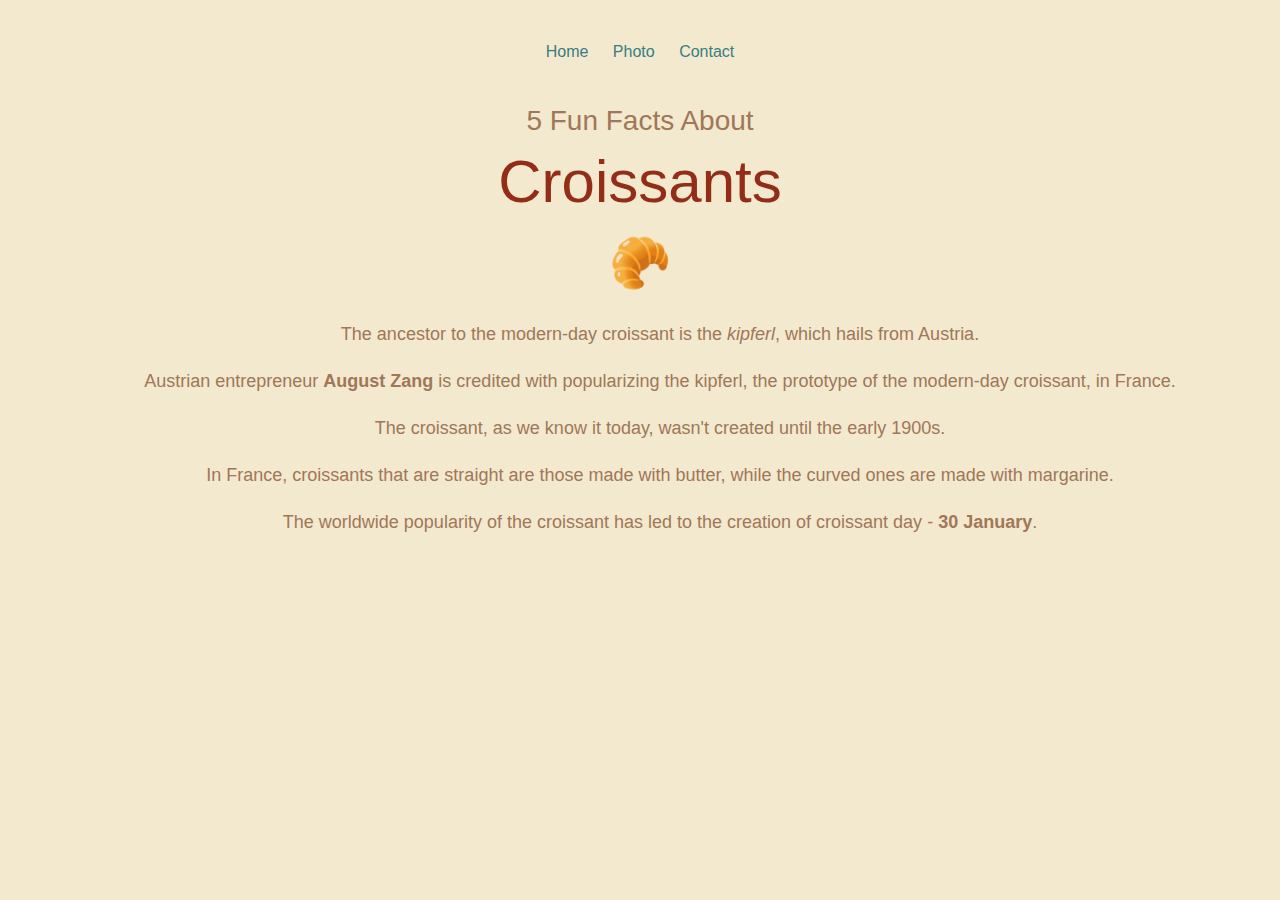
<file: index.html>
<!DOCTYPE html>
<html lang="en">
  <head>
    <meta charset="UTF-8" />
    <meta name="viewport" content="width=device-width, initial-scale=1.0" />
    <meta name="description" content="Learn some fun facts about croissants." />
    <title>5 Fun Facts About Croissants | FlakeyBakeyHeart</title>
    <link
      rel="stylesheet"
      href="https://cdn.jsdelivr.net/npm/bootstrap@4.3.1/dist/css/bootstrap.min.css"
      integrity="sha384-ggOyR0iXCbMQv3Xipma34MD+dH/1fQ784/j6cY/iJTQUOhcWr7x9JvoRxT2MZw1T"
      crossorigin="anonymous"
    />
    <link rel="stylesheet" href="/style/style.css" />
  </head>
  <body>
    <div class="navigation-panel">
      <a href="/index.html" title="Home - FlakeyBakeyHeart">Home</a>
      <a href="/photo.html" title="Photo - FlakeyBakeyHeart">Photo</a>
      <a href="/contact.html" title="Contact - FlakeyBakeyHeart">Contact</a>
    </div>
    <h3>5 Fun Facts About</h3>
    <h1 class="homepage-heading">Croissants</h1>
    <p class="croissant-emoji">🥐</p>
    <ul>
      <li>
        The ancestor to the modern-day croissant is the <em>kipferl</em>, which
        hails from Austria.
      </li>
      <li>
        Austrian entrepreneur <strong>August Zang</strong> is credited with
        popularizing the kipferl, the prototype of the modern-day croissant, in
        France.
      </li>
      <li>
        The croissant, as we know it today, wasn't created until the early
        1900s.
      </li>
      <li>
        In France, croissants that are straight are those made with butter,
        while the curved ones are made with margarine.
      </li>
      <li>
        The worldwide popularity of the croissant has led to the creation of
        croissant day - <strong>30 January</strong>.
      </li>
    </ul>
  </body>
</html>
</file>
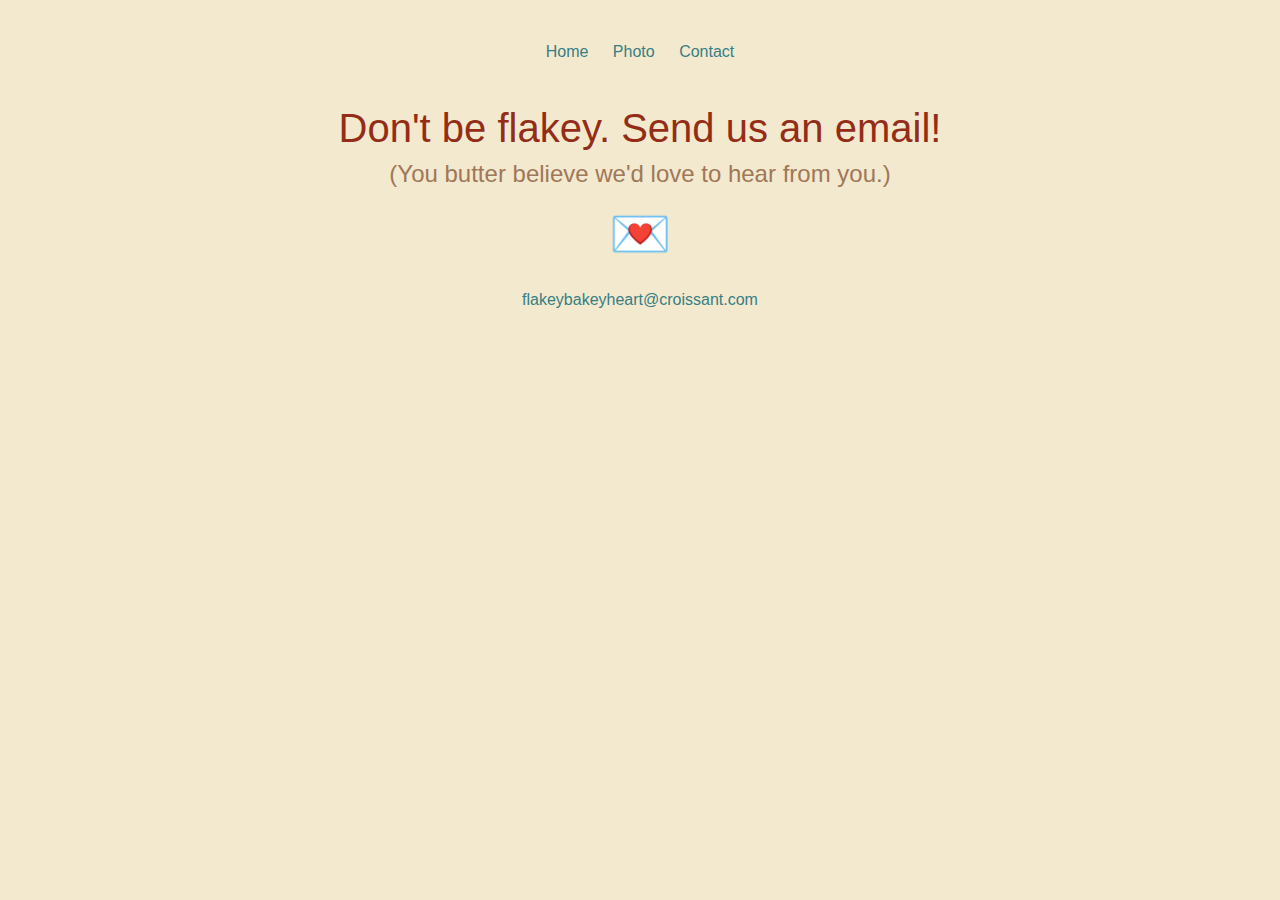
<file: contact.html>
<!DOCTYPE html>
<html lang="en">
  <head>
    <meta charset="UTF-8" />
    <meta name="viewport" content="width=device-width, initial-scale=1.0" />
    <meta name="description" content="Contact the FlakeyBakeyHeart team." />
    <title>Contact our Team | FlakeyBakeyHeart</title>
    <link
      rel="stylesheet"
      href="https://cdn.jsdelivr.net/npm/bootstrap@4.3.1/dist/css/bootstrap.min.css"
      integrity="sha384-ggOyR0iXCbMQv3Xipma34MD+dH/1fQ784/j6cY/iJTQUOhcWr7x9JvoRxT2MZw1T"
      crossorigin="anonymous"
    />
    <link rel="stylesheet" href="/style/style.css" />
  </head>
  <body>
    <div class="navigation-panel">
      <a href="/index.html" title="FlakeyBakeyHeart">Home</a>
      <a href="/photo.html" title="FlakeyBakeyHeart">Photo</a>
      <a href="/contact.html" title="FlakeyBakeyHeart">Contact</a>
    </div>
    <h1 class="contact-heading">Don't be flakey. Send us an email!</h1>
    <h4>(You butter believe we'd love to hear from you.)</h4>
    <p class="heart-emoji">💌</p>
    <a
      href="mailto:flakeybakeyheart@croissant.com"
      class="email"
      title="FlakeyBakeyHeart"
      >flakeybakeyheart@croissant.com</a
    >
  </body>
</html>
</file>
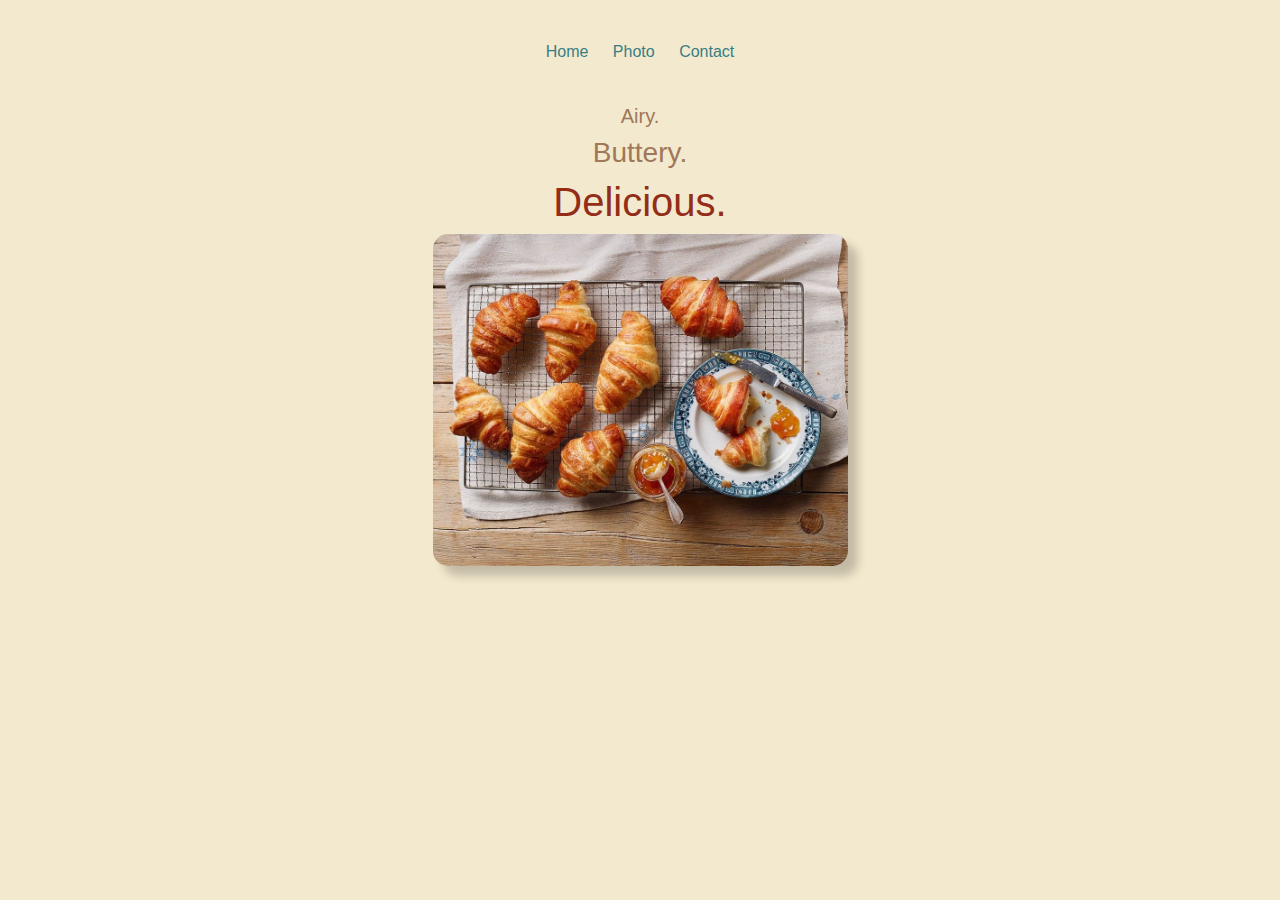
<file: photo.html>
<!DOCTYPE html>
<html lang="en">
  <head>
    <meta charset="UTF-8" />
    <meta name="viewport" content="width=device-width, initial-scale=1.0" />
    <meta name="description" content="See a photo of croissants." />
    <title>Photos of Croissants | FlakeyBakeyHeart</title>
    <link
      rel="stylesheet"
      href="https://cdn.jsdelivr.net/npm/bootstrap@4.3.1/dist/css/bootstrap.min.css"
      integrity="sha384-ggOyR0iXCbMQv3Xipma34MD+dH/1fQ784/j6cY/iJTQUOhcWr7x9JvoRxT2MZw1T"
      crossorigin="anonymous"
    />
    <link rel="stylesheet" href="/style/style.css" />
  </head>
  <body>
    <div class="navigation-panel">
      <a href="/index.html" title="Home - FlakeyBakeyHeart">Home</a>
      <a href="/photo.html" title="Photo - FlakeyBakeyHeart">Photo</a>
      <a href="/contact.html" title="Contact - FlakeyBakeyHeart">Contact</a>
    </div>
    <h5>Airy.</h5>
    <h3>Buttery.</h3>
    <h1 class="photo-heading">Delicious.</h1>
    <img
      src="/images/croissants.jpeg"
      alt="fresh croissants next to jam"
      class="img-fluid"
    />
  </body>
</html>
</file>
<file: style/style.css>
body {
  max-width: 800 px;
  display: block;
  margin: 40px 20px 40px 20px;
  text-align: center;
  background-color: #f3e9ce;
  color: #a07758;
  font-family: Arial, Helvetica, sans-serif;
}

ul {
  list-style: none;
  font-size: 18px;
}

li {
  margin: 20px;
}

img {
  border-radius: 15px;
  box-shadow: 10px 10px 10px rgba(0, 0, 0, 0.2);
  width: 415px;
}

.navigation-panel {
  margin-bottom: 40px;
}

.navigation-panel a {
  text-decoration: none;
  color: #377e84;
  margin: 0 10px;
}

.navigation-panel a:hover {
  color: #245459;
}

.homepage-heading {
  font-size: 60px;
  color: #942d18;
}

.photo-heading {
  color: #942d18;
}

.contact-heading {
  color: #942d18;
}

.croissant-emoji {
  font-size: 50px;
}

.heart-emoji {
  font-size: 50px;
}

.email {
  text-decoration: none;
  color: #377e84;
}

.email:hover {
  color: #245459;
  text-decoration: underline;
}

@media (max-width: 667px) {
  ul {
    text-align: left;
  }
}
</file>
